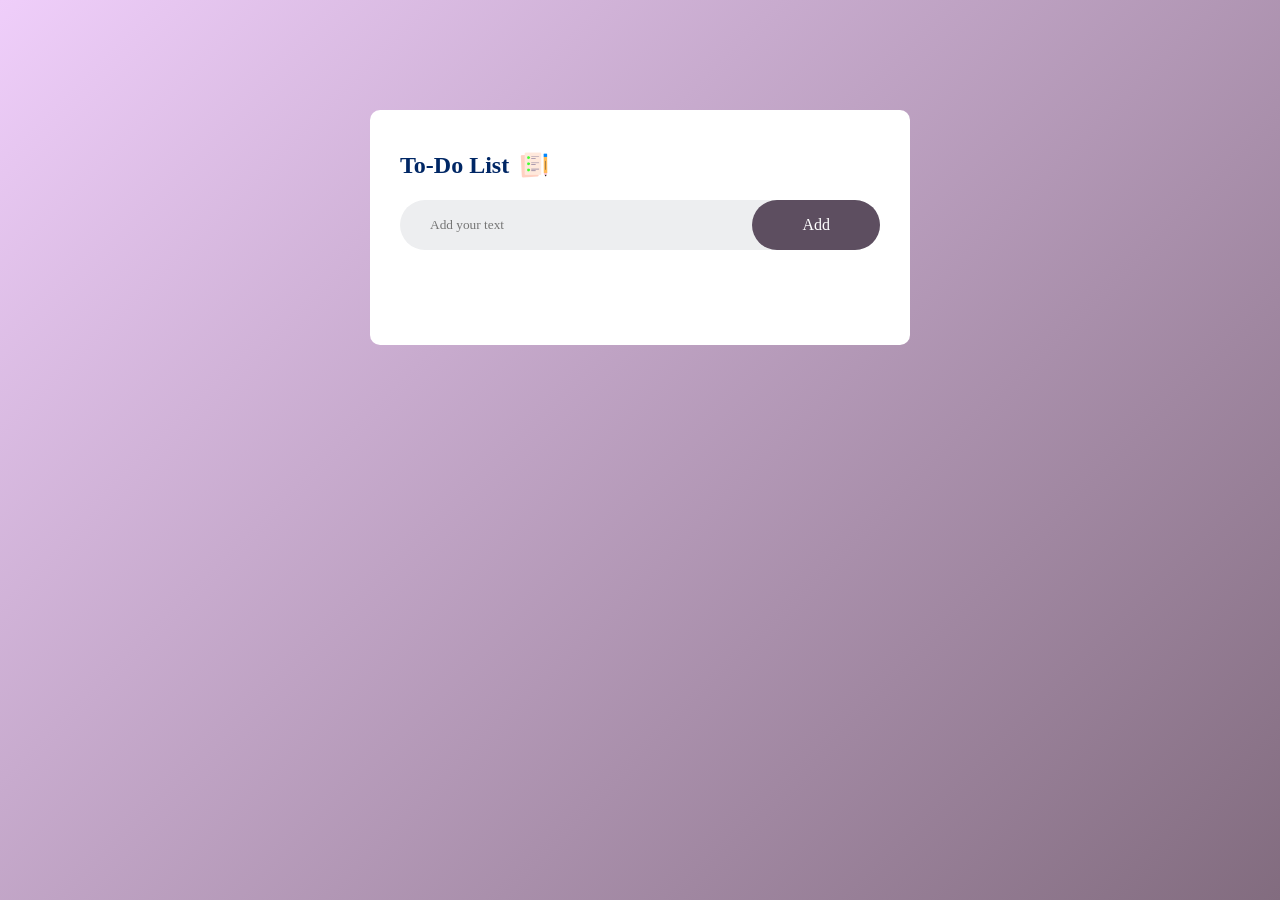
<file: index.html>
<!DOCTYPE html>
<html lang="en">
<head>
    <meta charset="UTF-8">
    <meta name="viewport" content="width=device-width, initial-scale=1.0">
    <title>TaskMaster</title>
    <link rel="stylesheet" href="style.css">
</head>
<body>
    <div class="container">
        <div class="todo-app">
            <h2>To-Do List <img src="images/icon.png" alt=""></h2>
            <div class="row">
                <input type="text" id="input-box" placeholder="Add your text">
                <button onclick="AddTask()">Add</button>
            </div>

            <ul id="list-container">
                <!--<li class="checked">Task 1</li>
                <li>Task 2</li>
                <li>Task 3</li>-->
            </ul>
        </div>
    </div>

    <script src="task.js"></script>
</body>
</html>
</file>
<file: style.css>
*{
    margin: 0;
    padding: 0;
    font-family: 'poppins', 'sans-serif';
    box-sizing: border-box;
}

.container{
    width: 100%;
    min-height: 100vh;
    background: linear-gradient(135deg, #efcefa, #826c7f);
    padding: 10px;
}

.todo-app{
    width: 100%;
    max-width: 540px;
    background: #fff;
    margin: 100px auto 20px;
    padding: 40px 30px 70px;
    border-radius: 10px;

}

.todo-app h2{
    color: #002765;
    display: flex;
    align-items: center;
    margin-bottom: 20px;
}

.todo-app h2 img{
    width: 30px;
    margin-left: 10px;
}

.row{
    display: flex;
    align-items: center;
    justify-content: space-between;
    background: #edeef0;
    border-radius: 30px;
    padding-left: 20px;
    margin-bottom: 25px;

}

input{
    flex: 1;
    border: none;
    outline: none;
    background: transparent;
    padding: 10px;
    font-weight: 14px;
}

button{
    border: none;
    outline: none;
    padding: 16px 50px;
    background: #5d4e60;
    color: #fff;
    font-size: 16px;
    border-radius: 40px;
    cursor:pointer;
}

ul li{
    list-style: none;
    font-size: 17px;
    padding: 12px 8px 12px 50px;
    user-select: none;
    cursor: pointer;
    position: relative;
}

ul li::before{
    content: '';
    position: absolute;
    height: 28px;
    width: 28px;
    border-radius: 50%;
    background-image: url(images/unchecked.png);
    background-size: cover;
    background-position: center;
    top: 12px;
    left: 8px;
}

ul li.checked{
    color: #555;
    text-decoration: line-through;
}

ul li.checked::before{
    background-image: url(images/checked.png);
}

ul li span{
    position: absolute;
    right: 0;
    top: 5px;
    width: 40px;
    height: 40px;
    font-size: 22px;
    color: #555;
    line-height: 40px;
    text-align: center;
    border-radius: 50%;
}

ul li span:hover{
    background: #edeef0;

}

@media screen and (max-width: 400px) {

    .row{
        padding-left: 10px;
    
    }
    
    input{
        padding: 5px;
    }
    
    button{
        
        padding: 16px 40px;
        
        font-size: 1rem;
        border-radius: 30px;
        
    }
    

}
</file>
